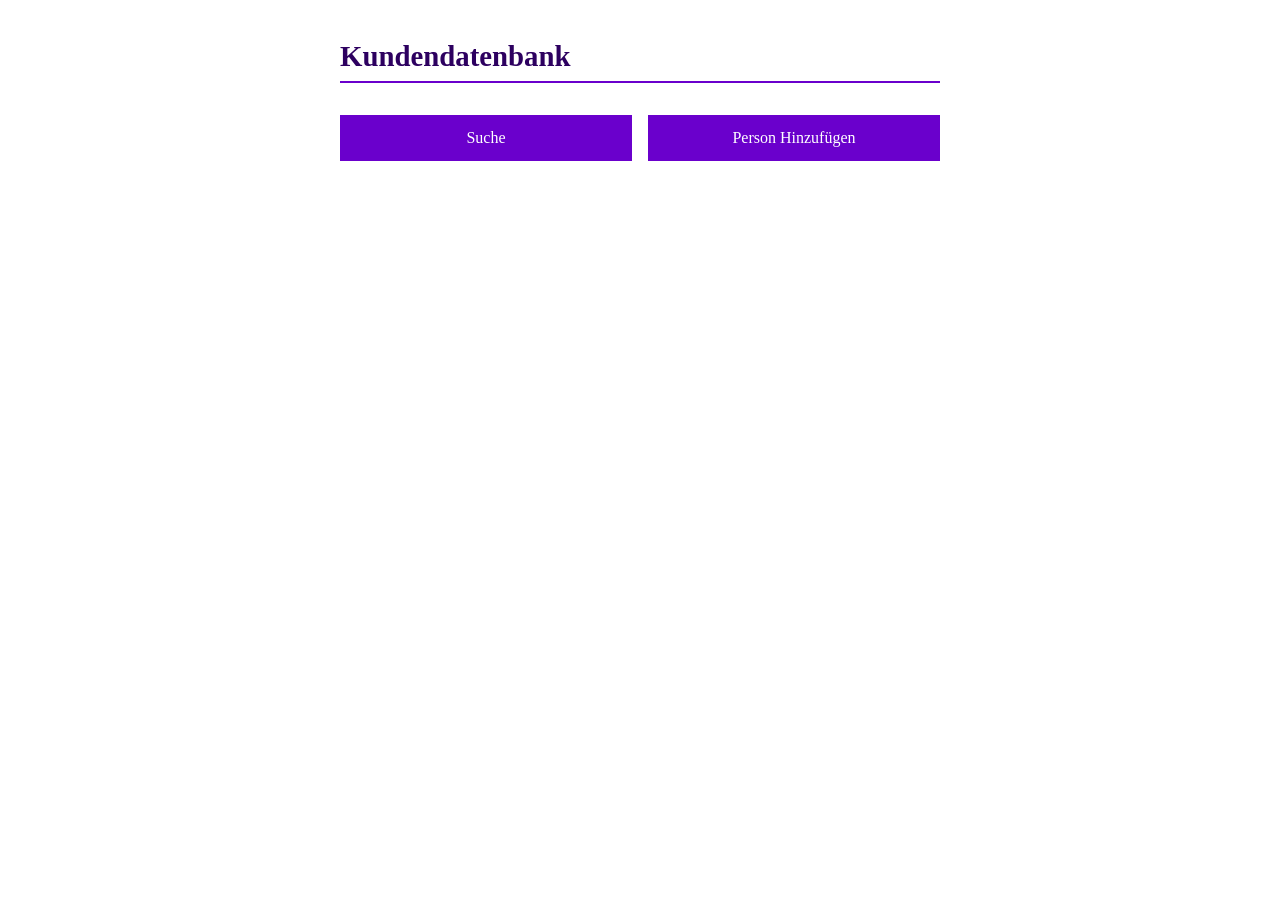
<file: personen-manager/frontend/index.html>
<!DOCTYPE html>
<html lang="de">
<head>
  <meta charset="UTF-8" />
  <meta name="viewport" content="width=device-width, initial-scale=1.0" />
  <title>Kundendatenbank - Valentin P.</title>
  <link rel="stylesheet" href="style.css" />
</head>
<body>
  <div class="container">
    <h1>Kundendatenbank</h1>
    <div class="nav-grid">
      <button onclick="location.href='search.html'">Suche</button>
      <button onclick="location.href='add-person.html'">Person Hinzufügen
      </button>
    </div>
  </div>
</body>
</html>
</file>
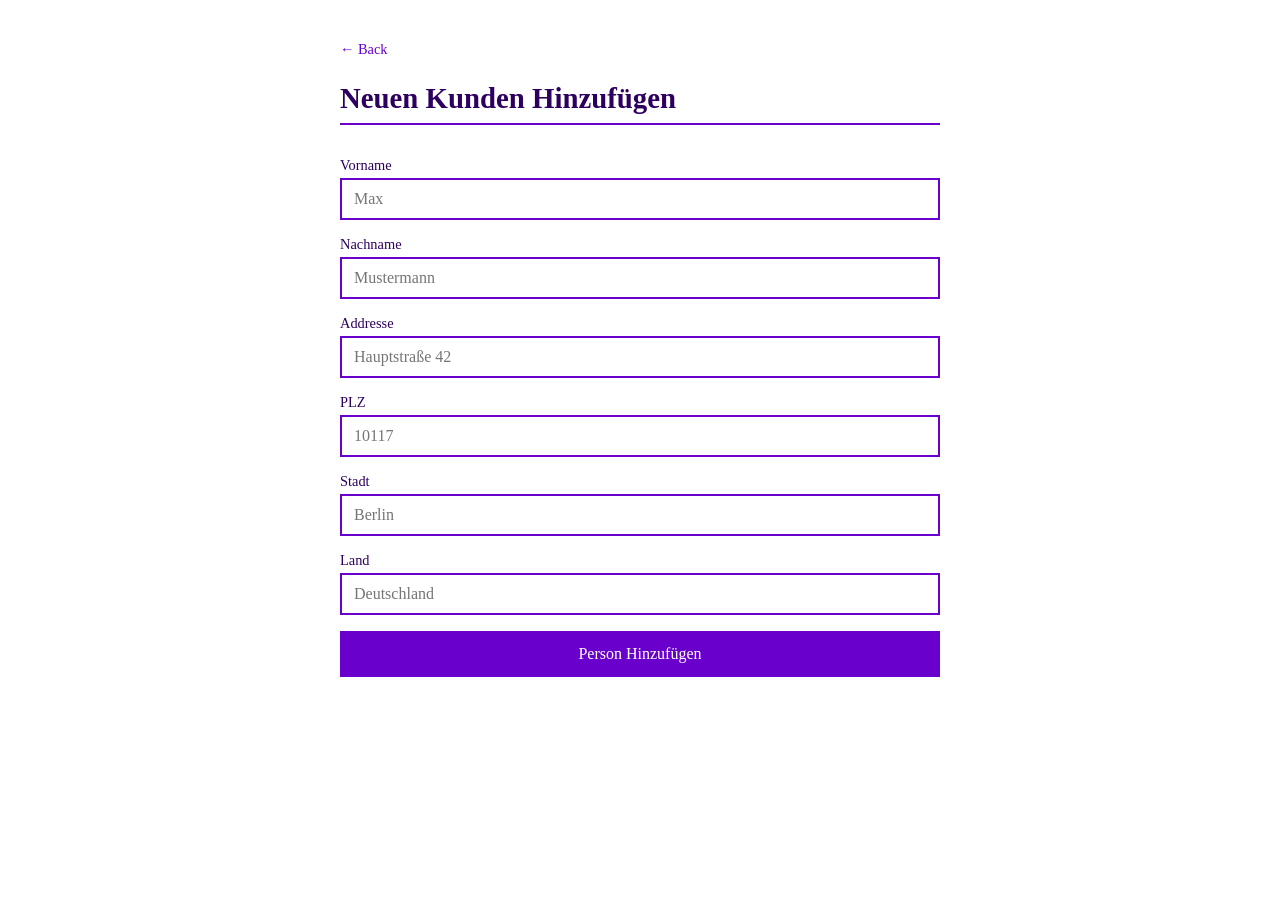
<file: personen-manager/frontend/add-person.html>
<!DOCTYPE html>
<html lang="de">
<head>
  <meta charset="UTF-8" />
  <meta name="viewport" content="width=device-width, initial-scale=1.0" />
  <title>Person Hinzufügen</title>
  <link rel="stylesheet" href="style.css" />
</head>
<body>
  <div class="container">
    <a class="back-link" href="index.html">← Back</a>
    <h1>Neuen Kunden Hinzufügen</h1>

    <div class="form-group">
      <label for="name">Vorname</label>
      <input type="text" id="name" placeholder="Max" />
    </div>
    <div class="form-group">
      <label for="lastname">Nachname</label>
      <input type="text" id="lastname" placeholder="Mustermann" />
    </div>
    <div class="form-group">
      <label for="street">Addresse</label>
      <input type="text" id="street" placeholder="Hauptstraße 42" />
    </div>
    <div class="form-group">
      <label for="postalCode">PLZ</label>
      <input type="text" id="postalCode" placeholder="10117" />
    </div>
    <div class="form-group">
      <label for="city">Stadt</label>
      <input type="text" id="city" placeholder="Berlin" />
    </div>
    <div class="form-group">
      <label for="country">Land</label>
      <input type="text" id="country" placeholder="Deutschland" />
    </div>

    <button id="submitBtn" onclick="doAddPerson()">Person Hinzufügen</button>

    <div id="feedback" style="display:none; margin-top:16px;"></div>
  </div>

  <script src="add-person.js"></script>
</body>
</html>
</file>
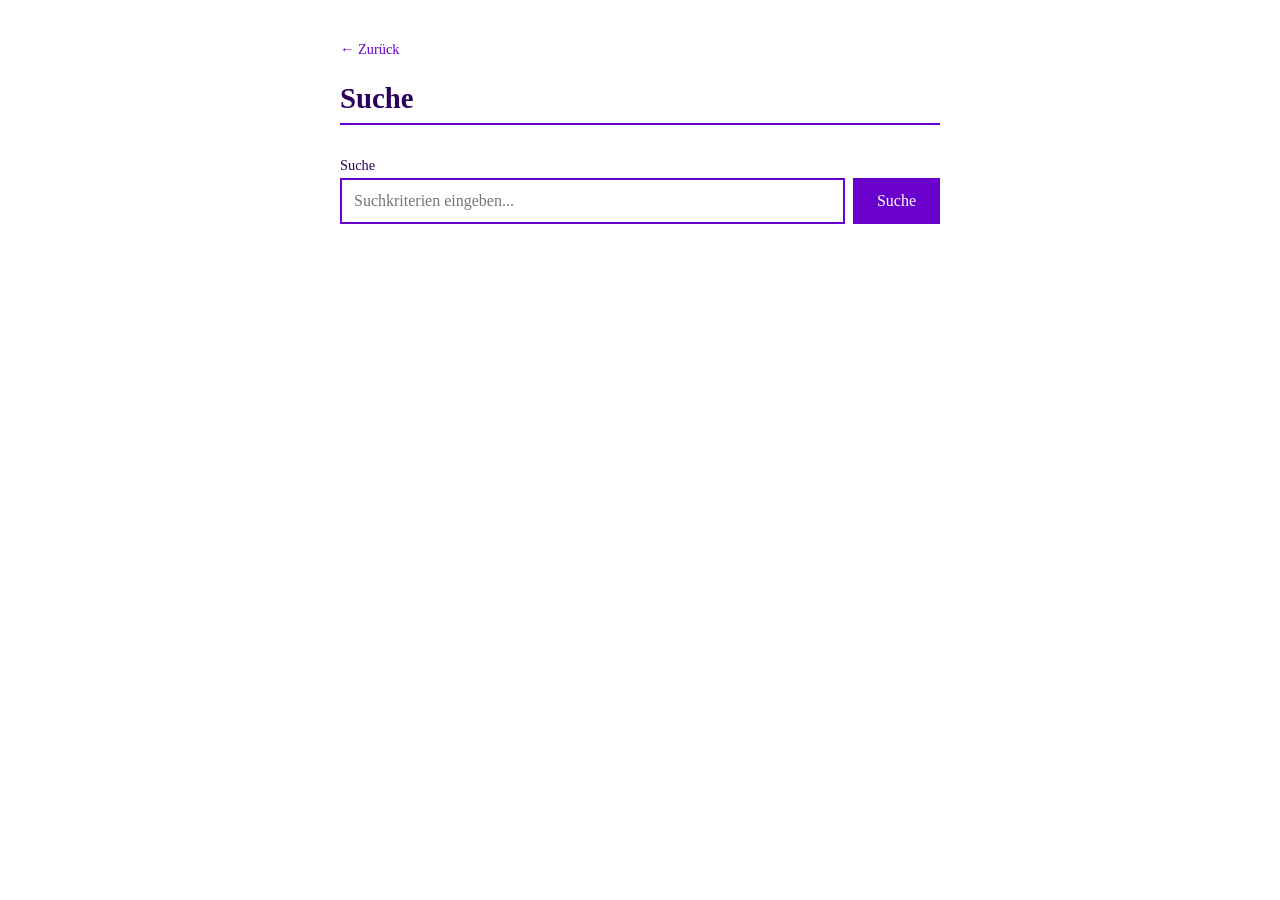
<file: personen-manager/frontend/search.html>
<!DOCTYPE html>
<html lang="de">
<head>
  <meta charset="UTF-8" />
  <meta name="viewport" content="width=device-width, initial-scale=1.0" />
  <title>Suche</title>
  <link rel="stylesheet" href="style.css" />
</head>
<body>
  <div class="container">
    <a class="back-link" href="index.html">← Zurück</a>
    <h1>Suche</h1>

    <div class="form-group">
      <label for="query">Suche</label>
      <div class="search-row">
        <input type="search" id="query" placeholder="Suchkriterien eingeben..." />
        <button id="searchBtn" onclick="doSearch()">Suche</button>
      </div>
    </div>

    <div id="feedback" style="display:none; margin-top:16px;"></div>
    <div id="results" style="margin-top:24px;"></div>
  </div>

  <script src="search.js"></script>
</body>
</html>
</file>
<file: personen-manager/frontend/style.css>
* {
  box-sizing: border-box;
  margin: 0;
  padding: 0;
}

body {
  font-family: Georgia, serif;
  background-color: #ffffff;
  color: #2d0060;
  min-height: 100vh;
  display: flex;
  flex-direction: column;
  align-items: center;
  padding: 40px 20px;
}

h1 {
  font-size: 1.8rem;
  margin-bottom: 32px;
  color: #2d0060;
  border-bottom: 2px solid #6a00cc;
  padding-bottom: 8px;
  width: 100%;
  max-width: 600px;
}

h2 {
  font-size: 1.3rem;
  margin-bottom: 20px;
  color: #2d0060;
}

.container {
  width: 100%;
  max-width: 600px;
}

/* Navigation button grid on main page */
.nav-grid {
  display: grid;
  grid-template-columns: 1fr 1fr;
  gap: 16px;
}

/* Buttons */
button, .btn {
  background-color: #6a00cc;
  color: #ffffff;
  border: none;
  padding: 14px 24px;
  font-size: 1rem;
  font-family: Georgia, serif;
  cursor: pointer;
  width: 100%;
  text-align: center;
}

button:hover, .btn:hover {
  background-color: #4a0099;
}

button:disabled {
  background-color: #a066dd;
  cursor: not-allowed;
}

.btn-secondary {
  background-color: #ffffff;
  color: #6a00cc;
  border: 2px solid #6a00cc;
  margin-top: 12px;
}

.btn-secondary:hover {
  background-color: #f0e6ff;
}

/* Form */
.form-group {
  display: flex;
  flex-direction: column;
  margin-bottom: 16px;
}

label {
  font-size: 0.9rem;
  margin-bottom: 4px;
  color: #2d0060;
}

input[type="text"],
input[type="search"] {
  border: 2px solid #6a00cc;
  padding: 10px 12px;
  font-size: 1rem;
  font-family: Georgia, serif;
  color: #2d0060;
  background-color: #ffffff;
  outline: none;
  width: 100%;
}

input[type="text"]:focus,
input[type="search"]:focus {
  border-color: #2d0060;
}

/* Search bar row */
.search-row {
  display: flex;
  gap: 8px;
}

.search-row input {
  flex: 1;
}

.search-row button {
  width: auto;
  white-space: nowrap;
}

/* Import area */
.import-box {
  border: 2px solid #6a00cc;
  padding: 32px;
  text-align: center;
  background-color: #f9f4ff;
}

.import-box p {
  margin-bottom: 16px;
  color: #2d0060;
}

/* Dry-run display */
.dry-run-section {
  margin-bottom: 24px;
}

.dry-run-section h2 {
  font-size: 1rem;
  text-transform: uppercase;
  letter-spacing: 0.05em;
  border-bottom: 1px solid #6a00cc;
  padding-bottom: 4px;
  margin-bottom: 10px;
}

pre {
  background-color: #f0e6ff;
  border: 1px solid #c088ff;
  padding: 14px;
  font-size: 0.85rem;
  white-space: pre-wrap;
  word-break: break-all;
  color: #2d0060;
  font-family: "Courier New", monospace;
}

.back-link {
  display: inline-block;
  margin-bottom: 24px;
  color: #6a00cc;
  text-decoration: none;
  font-size: 0.9rem;
}

.back-link:hover {
  text-decoration: underline;
}

/* Notices — base style plus success/error variants */
.notice {
  background-color: #f0e6ff;
  border-left: 4px solid #6a00cc;
  padding: 12px 16px;
  margin-bottom: 24px;
  font-size: 0.9rem;
}

.notice--success {
  background-color: #edfaf1;
  border-left-color: #1a8a3c;
  color: #145c28;
}

.notice--error {
  background-color: #fdecea;
  border-left-color: #c0392b;
  color: #7b2318;
}

/* Search results table */
.results-table {
  width: 100%;
  border-collapse: collapse;
  font-size: 0.9rem;
}

.results-table th,
.results-table td {
  text-align: left;
  padding: 10px 12px;
  border-bottom: 1px solid #c088ff;
}

.results-table th {
  font-size: 0.8rem;
  text-transform: uppercase;
  letter-spacing: 0.05em;
  color: #6a00cc;
  border-bottom: 2px solid #6a00cc;
}

.results-table tr:last-child td {
  border-bottom: none;
}

.results-table tbody tr:hover {
  background-color: #f9f4ff;
}
</file>
